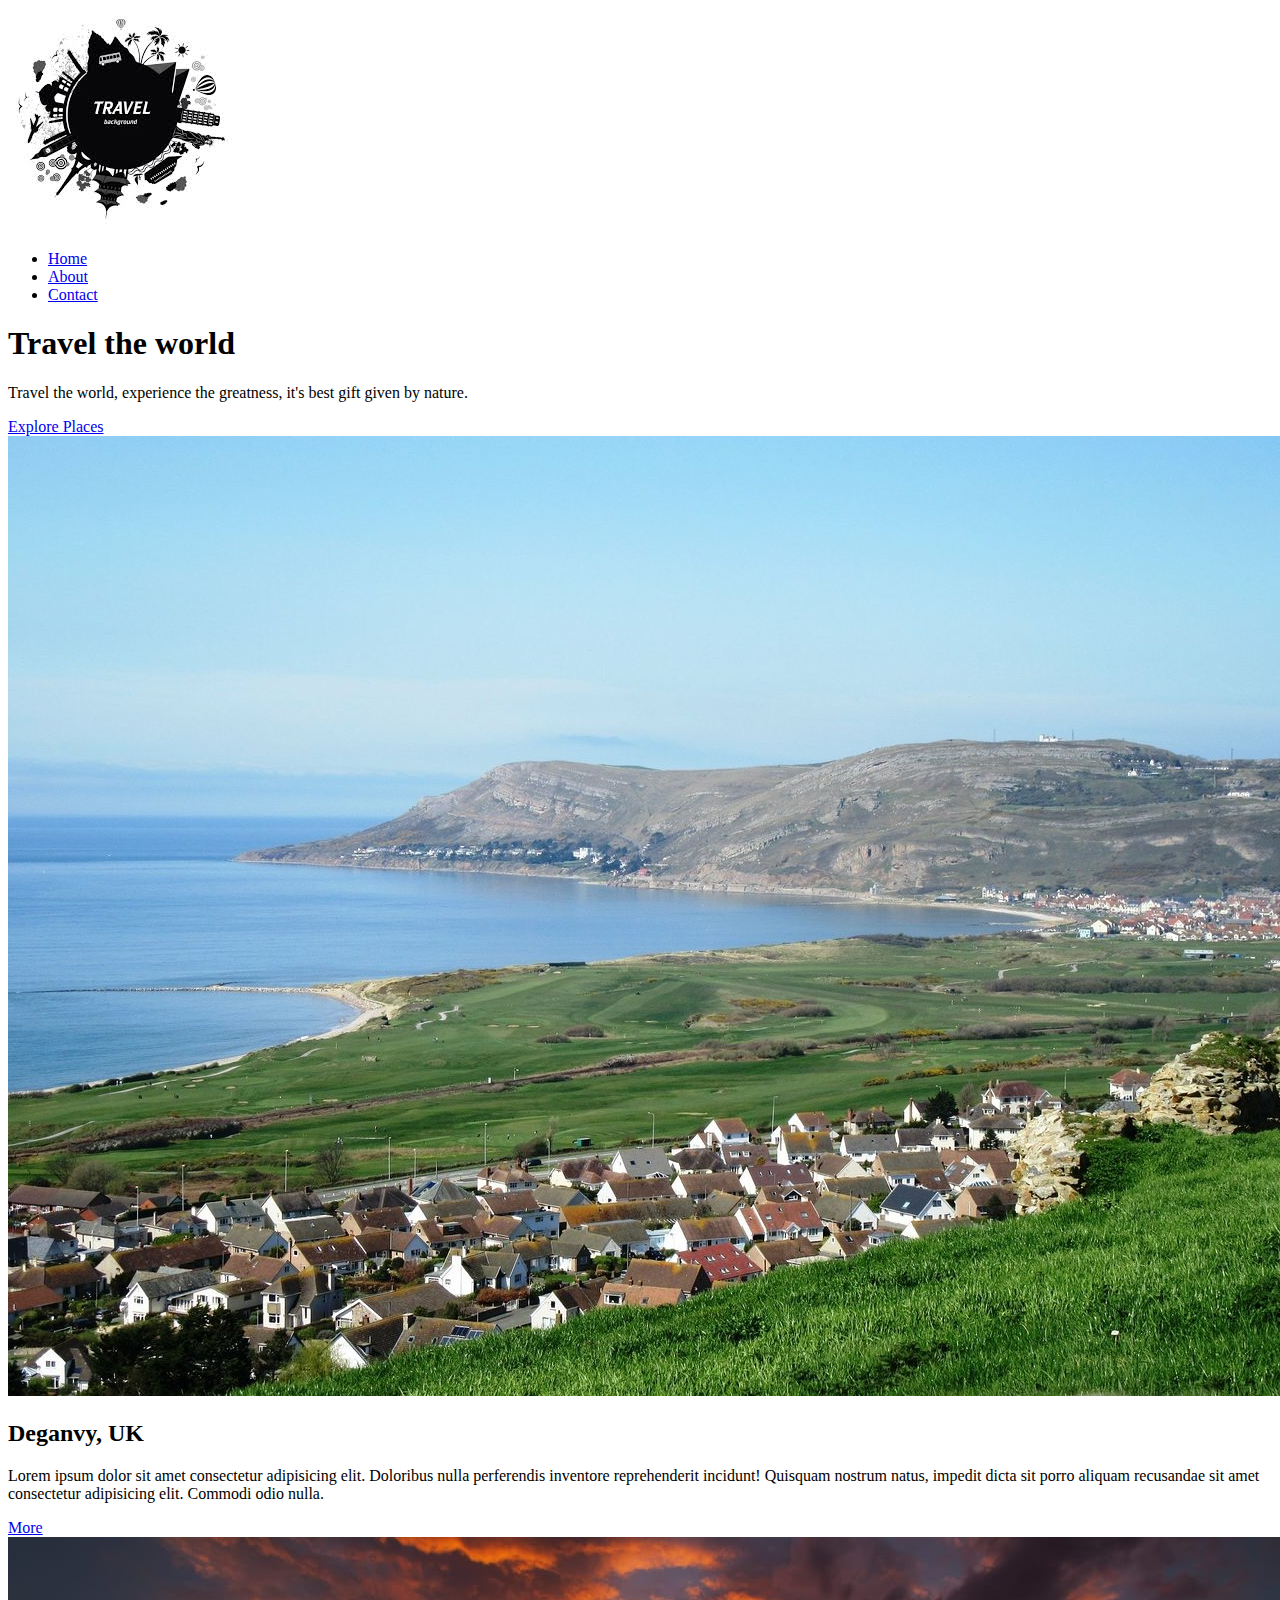
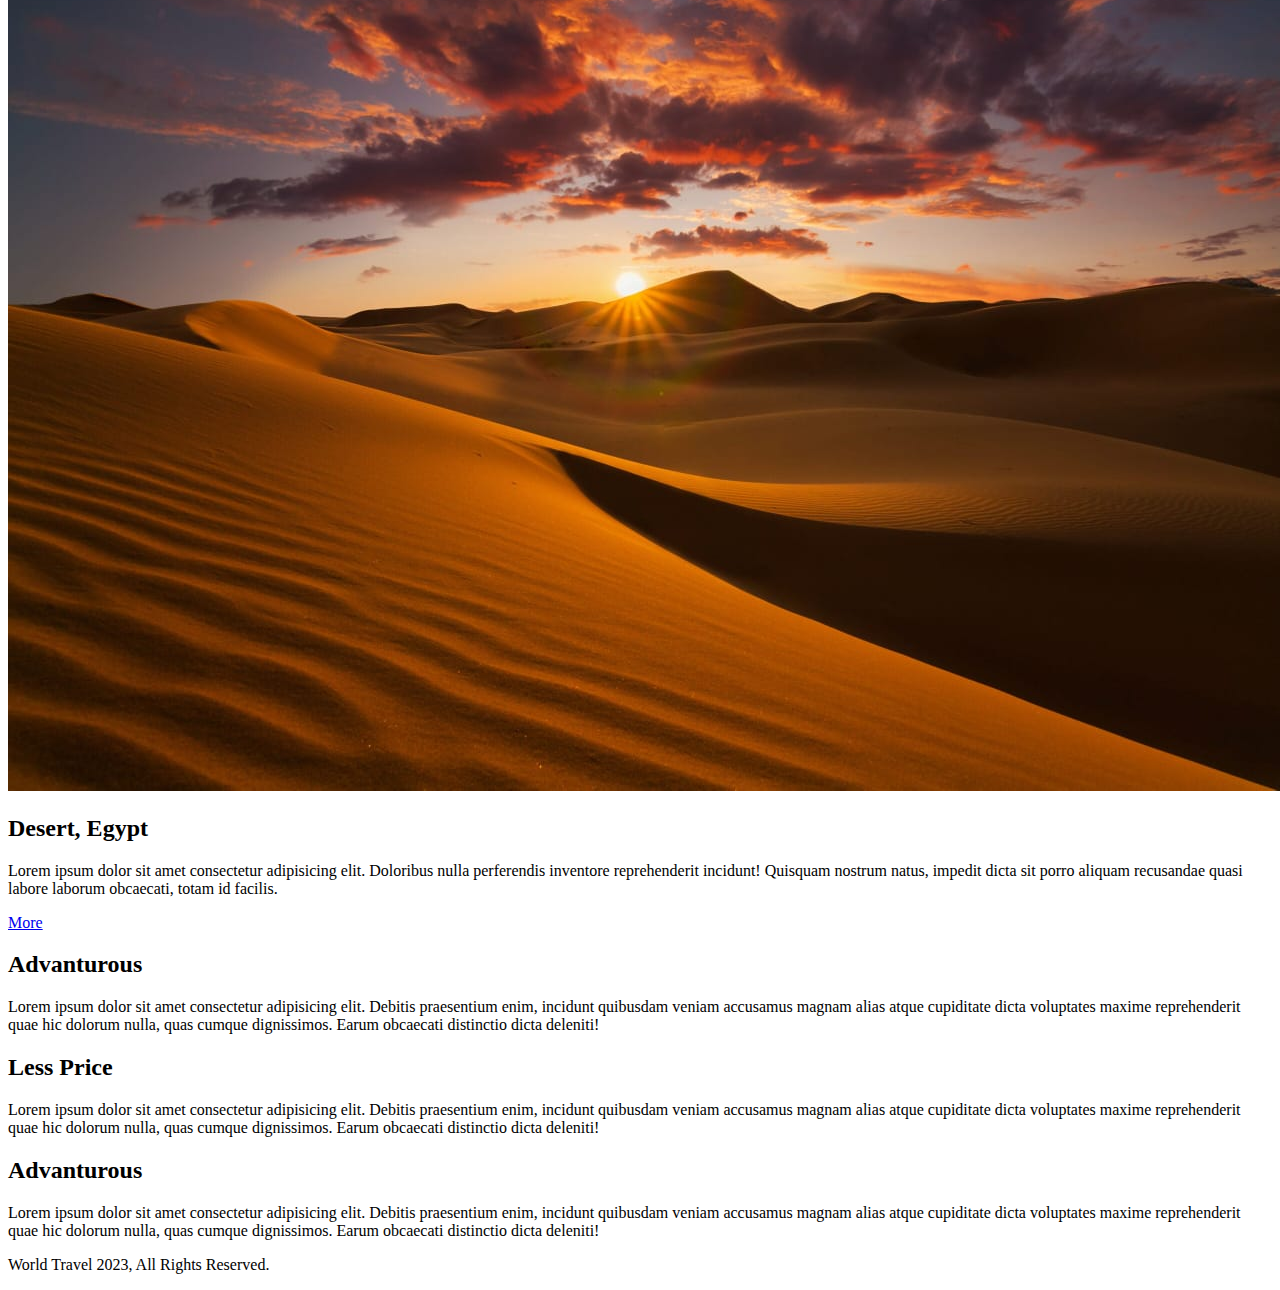
<file: index.html>
<!DOCTYPE html>
<html lang="en">
<head>
    <meta charset="UTF-8">
    <meta name="viewport" content="width=device-width, initial-scale=1.0">
    <title>Travel_website</title>
    <link rel="stylesheet" href="https://cdnjs.cloudflare.com/ajax/libs/font-awesome/6.4.2/css/all.min.css" integrity="sha512-z3gLpd7yknf1YoNbCzqRKc4qyor8gaKU1qmn+CShxbuBusANI9QpRohGBreCFkKxLhei6S9CQXFEbbKuqLg0DA==" crossorigin="anonymous" referrerpolicy="no-referrer" />
    <link rel="stylesheet" href="./css/home.css">
</head>
<body>
    <header class="Header">
        <nav class="nav-bar">
            <div class="container">

                <div class="logo">
                    <img src="./img/logo.jpg">
                </div>
                <div class="nav-item">
                     <ul>
                        <li>
                            <a href='./home.html'>Home</a>
                        </li>
                        <li>
                            <a href="./about.html">About</a>
                        </li>
                        <li>
                            <a href="./contact.html">Contact</a>
                        </li>
                    </ul>
                </div>
            </div>
        </nav>

        <div class="header-content">
            <h1 class="heading text-light">Travel the world</h1>
            <p class= "para text-light">Travel the world, experience the greatness, it's best gift given by nature.</p>
            <a href="#explore-places" class='btn text-red' >Explore Places</a>
        </div>
    </header>

        <section class="show-case" id="explore-places">
            <div class="container">
                <div class="row row1">
                    <img class="img-box" src="./img/showcase1.jpeg" alt="Deganvy, UK">
                    <div class="text-box">
                        <h2 class="lg-heading text-black">Deganvy, UK</h2>
                        <p class="text-grey">Lorem ipsum dolor sit amet consectetur adipisicing elit. Doloribus nulla perferendis inventore reprehenderit incidunt! Quisquam nostrum natus, impedit dicta sit porro aliquam recusandae sit amet consectetur adipisicing elit. Commodi odio nulla.</p>
                        <a href="./about.html" class="text-red sec-button">More</a>
                    </div>

                </div>
                <div class="row row2">
                    <img class="img-box" src="./img/showcase2.jpeg" alt="Desert, Egypt">
                    <div class="text-box">
                        <h2 class="lg-heading text-black">Desert, Egypt</h2>
                        <p class="text-grey">Lorem ipsum dolor sit amet consectetur adipisicing elit. Doloribus nulla perferendis inventore reprehenderit incidunt! Quisquam nostrum natus, impedit dicta sit porro aliquam recusandae quasi labore laborum obcaecati, totam id facilis.</p>
                        <a href="./about.html" class="text-red sec-button">More</a>
                    </div>
                </div>
            </div>
        </section>

        <section class="features">
            <div class="container">
                <div class="box-wrapper">
                    <div class="feature-one">
                        <i class="fa-solid fa-route fa-2x text-red"></i>
                        <h2 class="md-heading">Advanturous</h3>
                        <p>Lorem ipsum dolor sit amet consectetur adipisicing elit. Debitis praesentium enim, incidunt quibusdam veniam accusamus magnam alias atque cupiditate dicta voluptates maxime reprehenderit quae hic dolorum nulla, quas cumque dignissimos. Earum obcaecati distinctio dicta deleniti!</p>
                    </div>
                    <div class="feature-two">
                        <i class="fa-solid fa-strikethrough fa-2x"></i>
                        <h2 class="md-heading">Less Price</h2>
                        <p>Lorem ipsum dolor sit amet consectetur adipisicing elit. Debitis praesentium enim, incidunt quibusdam veniam accusamus magnam alias atque cupiditate dicta voluptates maxime reprehenderit quae hic dolorum nulla, quas cumque dignissimos. Earum obcaecati distinctio dicta deleniti!</p>
                    </div>
                    <div class="feature-three">
                        <i class="fa-solid fa-user-check fa-2x text-red"></i>
                        <h2 class="md-heading">Advanturous</h2>
                        <p>Lorem ipsum dolor sit amet consectetur adipisicing elit. Debitis praesentium enim, incidunt quibusdam veniam accusamus magnam alias atque cupiditate dicta voluptates maxime reprehenderit quae hic dolorum nulla, quas cumque dignissimos. Earum obcaecati distinctio dicta deleniti!</p>
                    </div>
                </div>
           </div>
        </section>
        <footer class="footer text-light">
                <div class="social-media-link">
                    <i class="fa-brands fa-facebook fa-2x"></i>
                    <i class="fa-brands fa-twitter fa-2x"></i>
                    <i class="fa-brands fa-instagram fa-2x"></i>
                </div>
                <p>World Travel 2023, All Rights Reserved.</p>
        </footer>
</body> 
</html>
</file>
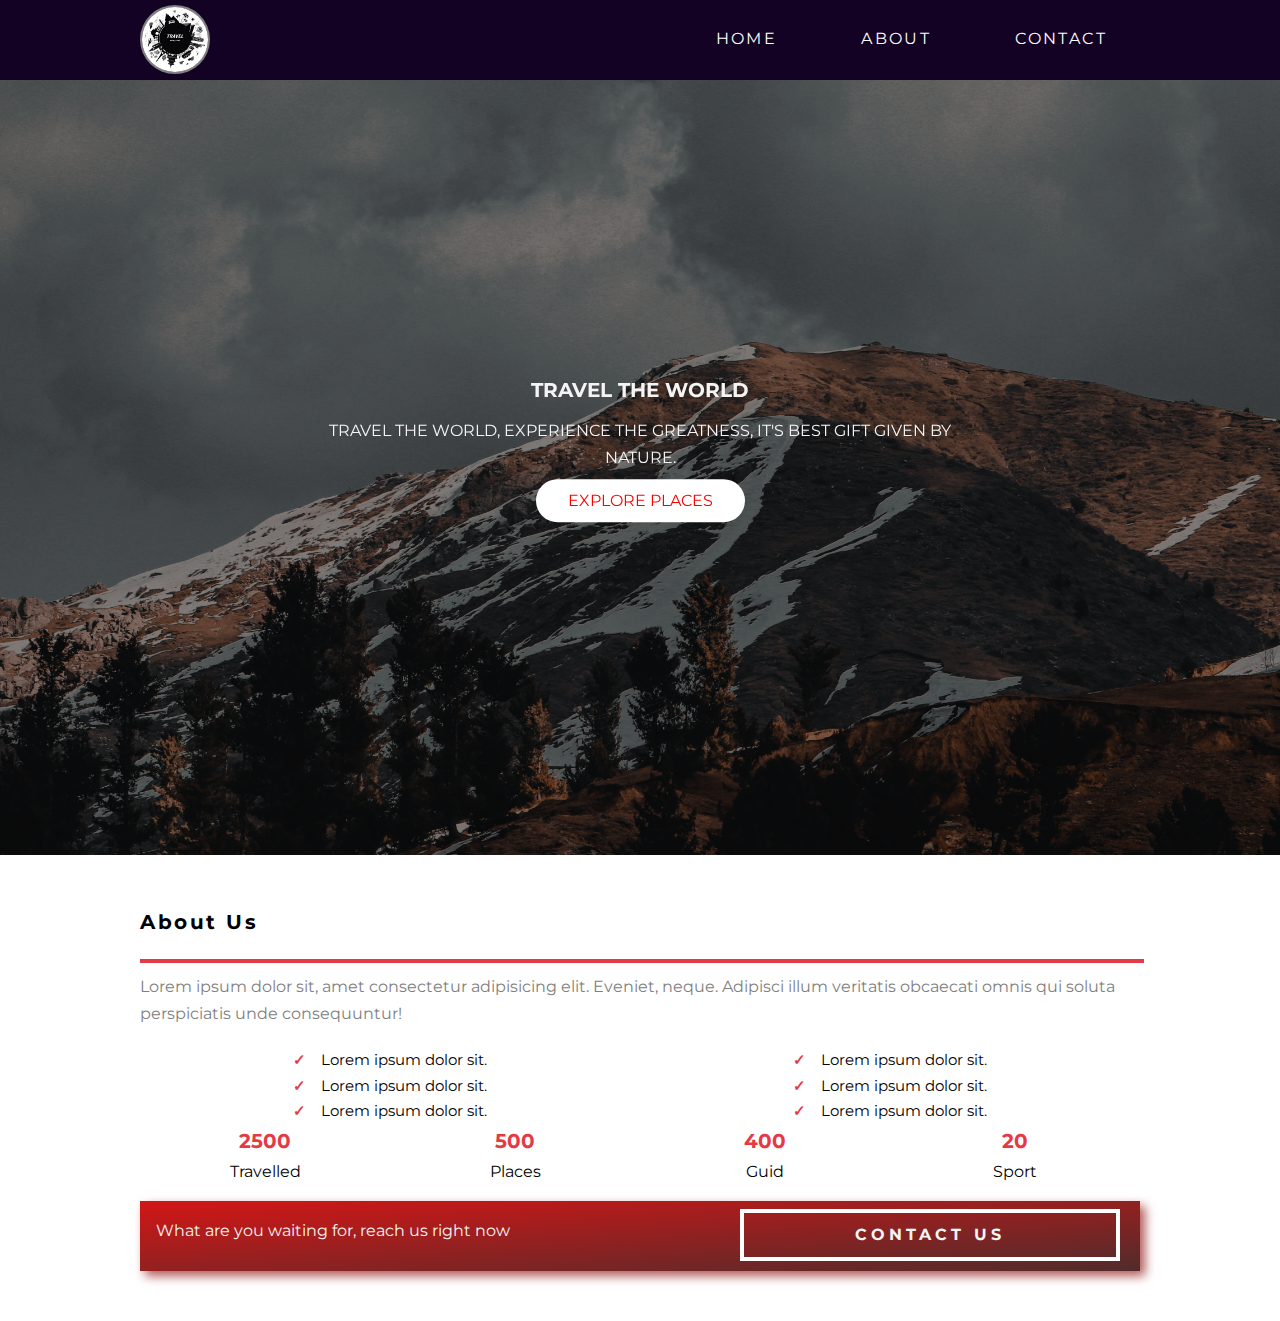
<file: about.html>
<!DOCTYPE html>
<html lang="en">
<head>
    <meta charset="UTF-8">
    <meta name="viewport" content="width=device-width, initial-scale=1.0">
    <link rel="stylesheet" href="./css/about.css ">
    <title>About</title>
</head>
<body>
    <header class="Header">
        <nav class="nav-bar">
            <div class="container">

                <div class="logo">
                    <img src="./img/logo.jpg">
                </div>
                <div class="nav-item">
                     <ul>
                        <li>
                            <a href='./home.html'>Home</a>
                        </li>
                        <li>
                            <a href="./about.html">About</a>
                        </li>
                        <li>
                            <a href="./contact.html">Contact</a>
                        </li>
                    </ul>
                </div>
            </div>
        </nav>

        <div class="header-content">
            <h1 class="heading text-light">Travel the world</h1>
            <p class= "para text-light">Travel the world, experience the greatness, it's best gift given by nature.</p>
            <a href="#explore-places" class='btn text-red' >Explore Places</a>
        </div>
    </header>

    <section class="about">
        <div class="container">
             <h2 class="lg-heading text-black">About Us</h2>
             <p class="text-grey">Lorem ipsum dolor sit, amet consectetur adipisicing elit. Eveniet, neque. Adipisci illum veritatis obcaecati omnis qui soluta perspiciatis unde consequuntur!</p>
            <div class="about-wrapper">
                <div class="left">
                   <ul>
                        <li>Lorem ipsum dolor sit.</li>
                        <li>Lorem ipsum dolor sit.</li>
                        <li>Lorem ipsum dolor sit.</li>
                   </ul>
                </div>
                <div class="right">
                    <ul>
                        <li>Lorem ipsum dolor sit.</li>
                        <li>Lorem ipsum dolor sit.</li>
                        <li>Lorem ipsum dolor sit.</li>
                       </ul>
                </div>
            </div>
            <div class="counts">
                <div class="count-item">
                    <span>2500</span>
                    <p>Travelled</p>
                </div>
                <div class="count-item">
                    <span>500</span>
                    <p>Places</p>
                </div>
                <div class="count-item">
                    <span>400</span>
                    <p>Guid</p>
                </div>
                <div class="count-item">
                    <span>20</span>
                    <p>Sport</p>
                </div>
            </div>

            <div class="banner">
                <div class="banner-left">
                    <p class="banner-para">What are you waiting for, reach us right now</p>
                </div>
                <div class="banner-right">
                   <a href="contact.html" class="banner-btn">Contact Us</a>
                </div>
            </div>

        </div>
    </section>
</body>
</html>
</file>
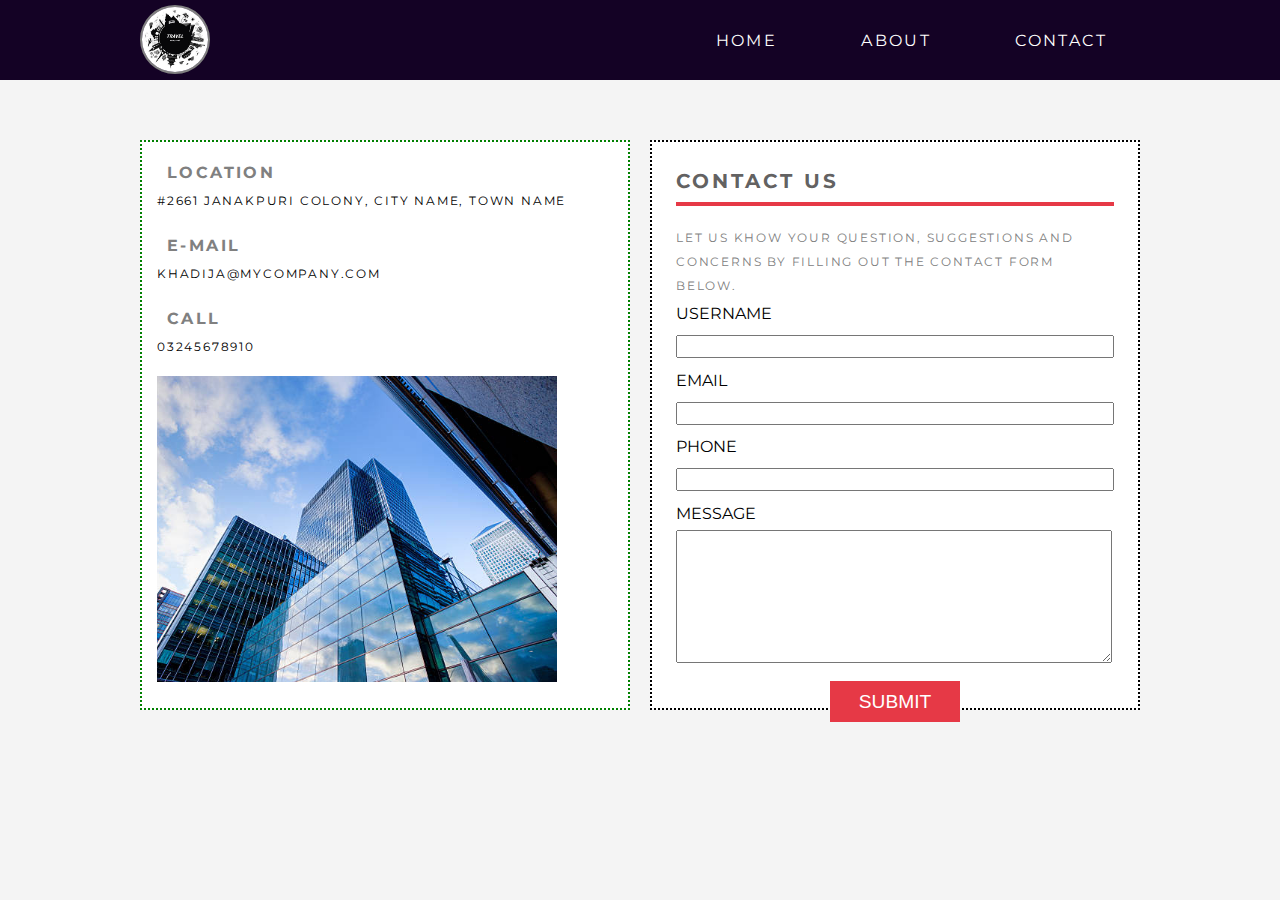
<file: contact.html>
<!DOCTYPE html>
<html lang="en">
<head>
    <meta charset="UTF-8">
    <meta name="viewport" content="width=device-width, initial-scale=1.0">
    <title>Contact</title>
    <link rel="stylesheet" href="https://cdnjs.cloudflare.com/ajax/libs/font-awesome/6.4.2/css/all.min.css" integrity="sha512-z3gLpd7yknf1YoNbCzqRKc4qyor8gaKU1qmn+CShxbuBusANI9QpRohGBreCFkKxLhei6S9CQXFEbbKuqLg0DA==" crossorigin="anonymous" referrerpolicy="no-referrer" />
    <link rel="stylesheet" href="./css/contact.css">
</head>
<body>
    <header class="Header">
        
        <nav class="nav-bar">
            <div class="container">
                <div class="logo">
                    <img src="./img/logo.jpg">
                </div>
                <div class="nav-item">
                     <ul>
                        <li>
                            <a href='./home.html'>Home</a>
                        </li>
                        <li>
                            <a href="./about.html">About</a>
                        </li>
                        <li>
                            <a href="./contact.html">Contact</a>
                        </li>
                    </ul>
                </div>
            </div>
        </nav>

        <section class="contact-form">
            <div class="container">
                <div class="form-wrappper">
                    <div class="company-address">
                        <div class="address-group">
                            <i class="fa-sharp fa-solid fa-location-dot fa-3x text-red" ></i>
                            <h2 class="text-grey md-heading">Location</h2>
                            <p>#2661 Janakpuri Colony, city name, town name</p>
                        </div>
                        <div class="address-group">
                            <i class="fa-regular fa-envelope fa-3x text-red"></i>
                            <h2 class="text-grey md-heading">E-Mail</h2>
                            <p>khadija@mycompany.com</p>
                        </div>
                        <div class="address-group">
                            <i class="fa-solid fa-square-phone fa-3x text-red"></i>
                            <h2 class="text-grey md-heading">Call</h2>
                            <p class="call">03245678910</p>
                        </div>
                        <img src="./img/contact.jpg" alt="">
                    </div>
                    <div class="form">
                        <h1 class="lg-heading text-black">Contact Us</h1>
                        <p class="text-grey">Let us khow your question, suggestions and concerns by filling out the contact form below.</p>
                        <form action="">
                            <div class="form-group">
                                <label for="u-name">UserName</label>
                                <input type="text" name="User-Name" id="u-name" required><br>
                            </div>
                            <div class="form-group">
                                <label for="email">Email</label><br>
                                <input type="text" name="u-email" id="email" required><br>
                            </div>
                            <div class="form-group">
                                <label for="Phone">Phone</label><br>
                                <input type="number" name="User-Phone" id="Phone" required><br>
                            </div>
                            <div class="form-group">
                                <label for="text-box">Message</label><br>
                                <textarea name="message" id="text-box"></textarea><br>
                            </div>
                            <button type="submit" class="form-btn">Submit</button>
                        </form>
                    </div>
                </div>
            </div>
        </section>
    </header>
</body>
</html>
</file>
<file: css/home.css>

</file>
<file: css/about.css>
@import url('https://fonts.googleapis.com/css2?family=Montserrat:wght@100;200;400;500;600;700;900&display=swap');

*{
    margin:0;
    padding:0;
    box-sizing: border-box;
}
html{
    font-size: 62.50%; /*10px ==100%----> (100/16px)*10px ==62.50%==10px*/
}
body{
    font-family: 'Montserrat', sans-serif;
    line-height: 1.7;
}
.Header{
    /* background: url("../img/img2.jpg"); */

    background: linear-gradient(rgba(0,0,0,0.5),rgba(0,0,0,0.5)),url("../img/img2.jpg"); /* for dark back ground*/
    height:95vh;
    background-size: cover;
    background-position: center ;
    background-repeat: no-repeat;
    text-transform: uppercase;
}
.container{
    max-width: 1000px;
    width:90%; /* age km kren ge screen ko tu 90% nyche scroll bar nahi aye ga*/
    margin: 0 auto;
}
body .Header .nav-bar{
    background-color:rgb(20, 2, 37);
    overflow: hidden;
    position:fixed;
    top:0;
    width:100%;
    height: 8rem; /* (8rem*10px==80 px)----> 10 px is root element*/
}
.nav-bar .logo{
    float:left;
}
.nav-bar .logo img{
    width:7rem; 
    border:0.25em solid grey;
    border-radius:50%;
    margin-top:0.5em;
    margin-bottom: 0.5em;
}
.Header .nav-bar .nav-item{
    float: right;
}
.nav-bar::after{
    content:" ";
    display:block;
    clear:both;
}
.Header .nav-bar ul li{
    list-style: none;
    display:inline-block;
    margin: 2.5em;   
    padding-left:1.5em;
}
.nav-bar ul li a{
    color:white;
    text-decoration: none;
    text-transform: uppercase;
    font-size: 1.6rem; /* 1.6*62.50 == 16 px */
    letter-spacing: 0.15em;
    padding: 0.5em;
}

.nav-bar ul li a:hover{
    color:gray;
    border-bottom: 1px solid grey;
}
.text-light{
    color:#f4f4f4
}
 
.Header .heading{
    margin-bottom: 0.5em;
}
.Header .para{
    margin-bottom: 0.5em;
    font-size: 1.6rem;
}
.text-red{
    color:red;
   
}
.btn{
    font-size: 1.6rem;
    display: inline-block;
    padding:0.5em 2em 0.5em 2em;
    border-radius: 2em; /*16px*/
    text-transform: uppercase;
    background-color: #fff;
    text-decoration: none;
}
.btn:hover{
    background-color: #ddd;
}
/* ### center header-content  #### */
.header-content{
    margin-top: 2em;     
    position:absolute;
    top:50%;
    left:50%;
    transform: translate(-50%,-50%);
    text-align: center;
    overflow-wrap: break-word;    
} 
.Header{
    position:relative;
} 

/* #################### about######## */

.about{
    padding:5em;
}
.lg-heading{

    font-size: 2rem;
    letter-spacing:0.25rem;
}
.lg-heading::after{
    content: "";
    display: inline-block;
    border: 2px solid #e63946;
    width:100%;
}
/* ####### about-wrapper styling */
.text-grey{
    color: grey;
}
.about-wrapper{
    margin-top: 2em;
    text-align: center;
}
.about-wrapper .left{
    float:left;
    width:50%;
}
.about-wrapper .right{
    float:right;
    width:50%;
}
.about-wrapper::after{
    content:"";
    display:inline-block;
    clear:both;
}
.about-wrapper ul li{
    list-style: none;
    font-size: 1.5rem;
}
.about-wrapper li::before{
    content:'\2713';  
    color:#e63946;
    font-weight: bold;
    padding-right: 1em;
}
 p{
    font-size: 1.6rem;
} 

/* #### counts#### */
.counts{
    margin-top: 2em;
    /* padding-bottom: 10em; */
}
.count-item span{
    color:#e63946;
    font-size: 2rem;
    font-weight: bold;
}
.count-item{
    float:left;
    width:25%;
    text-align:center;
}
.counts::after{
    content:"";
    display:inline-block;
    clear:both;
}
/* ####### banner styling ###### */
.banner{
    background: linear-gradient(to bottom right, #d31616 0%, #522b2b 100%);
    margin-top:10em;
    height:7em;
    box-shadow: 5px 5px 10px rgb(177, 88, 88);
}
.banner-left{
    float:left;
    width:60%;
}
.banner-right{
    float:right;
    width:40%;
}
.banner::after{
    content: "";
    display: inline-block;
    clear:both;
}
.banner-para{
    color:#f4f4f4;
    padding:1em;
}
.banner-right .banner-btn {
    display: inline-block;
    text-decoration: none;
    padding:0.5em 2.5em;
    margin-top:0.5em;
    text-align: center;
    font-weight: 700;
    font-size:1.6rem;
    text-transform: uppercase;
    letter-spacing:0.25em ;
    color:#f4f4f4;
    border: 0.25em solid white;  /* 2px*/
    width:95%;
    text-decoration-line: none;
}
/* ######## Media Query ############# */
@media (max-width:380px){
    html{
        font-size: 50%;
    }
    body .Header .nav-bar{
        width:100%;
        height: 26rem; /* (8rem*10px==80 px)----> 10 px is root element*/
    }
    .nav-bar .logo{
        float:none;
    }
    .Header .nav-bar .nav-item{
        float:none;
    }
    .header-content{
        padding-top: 10em;
    }
    .Header .nav-bar ul li{
        display:block;
        padding-left:0em;
        margin:2em;
        text-align: center;
    }

    .about-wrapper{
        margin-bottom: 10em;
    }
    .about-wrapper .left{
        float:left;
        width:40%;
    }
    .about-wrapper .right{
        float:right;
        width:40%;
    }
    .about-wrapper li::before{
        content:'\2713';  
        color:#e63946;
        font-weight: bold;
        padding-right: 0.5em;
    }
    .banner{
        height:11em;
    }
    .banner-left{
        float:none;
        width:100%;
    }
    .banner-right{
        float:none;
        width:70%;
    }
    .banner-para{
        text-align: center;
        padding:0.15em;
    }
    .banner-right .banner-btn {
        margin:0 3.5em;
        padding:0;
    }
}

@media (max-width:500px)and (min-width:381px){
    html{
        font-size: 50%;
    }
    body .Header .nav-bar{
        width:100%;
        height: 26rem; /* (8rem*10px==80 px)----> 10 px is root element*/
    }
    .nav-bar .logo{
        float:none;
    }
    .Header .nav-bar .nav-item{
        float:none;
    }
    .header-content{
        padding-top: 10em;
    }
    .Header .nav-bar ul li{
        display:block;
        padding-left:0em;
        margin:2em;
        text-align: center;
    }
    .about-wrapper li::before{
        padding-right: 0.15em;
    }
    .banner{
        height:11em;
    }
    .banner-left{
        float:none;
        width:100%;
    }
    .banner-right{
        float:none;
        width:70%;
    }
    .banner-para{
        text-align: center;
    }
    .banner-right .banner-btn {
        margin:0 5em;
    }
}
@media (min-width:501px) and (max-width:780px){
    html{
        font-size: 50%;
    }
}
@media(orientation: landscape) and(max-height:500px){
    .Header{
        height:90vmax;
    }
}
</file>
<file: css/contact.css>
@import url('https://fonts.googleapis.com/css2?family=Montserrat:wght@100;200;400;500;600;700;900&display=swap');

*{
    margin:0;
    padding:0;
    box-sizing: border-box;
}
html{
    font-size: 62.50%; /*10px ==100%----> (100/16px)*10px ==62.50%==10px*/
}
body{
    font-family: 'Montserrat', sans-serif;
    line-height: 2;
    background: #f4f4f4;
}
.Header{
    /* background: #f4f4f4; */
    height:95vh;
    background-size: cover;
    background-position: center ;
    background-repeat: no-repeat;
    text-transform: uppercase;
}
.container{
    max-width: 1000px;
    width:90%; /* age km kren ge screen ko tu 90% nyche scroll bar nahi aye ga*/
    margin: 0 auto;
}
body .Header .nav-bar{
    background-color:rgb(20, 2, 37);
    overflow: hidden;
    position:fixed;
    top:0;
    width:100%;
    height: 8rem; /* (8rem*10px==80 px)----> 10 px is root element*/
}
.nav-bar .logo{
    float:left;
}
.nav-bar .logo img{
    width:7rem; 
    border:0.25em solid grey;
    border-radius:50%;
    margin-top:0.5em;
    margin-bottom: 0.5em;
}
.Header .nav-bar .nav-item{
    float: right;
}
.nav-bar::after{
    content:" ";
    display:block;
    clear:both;
}
.Header .nav-bar ul li{
    list-style: none;
    display:inline-block;
    margin: 2.5em;   
    padding-left:1.5em;
}
.nav-bar ul li a{
    color:white;
    text-decoration: none;
    text-transform: uppercase;
    font-size: 1.6rem; /* 1.6*62.50 == 16 px */
    letter-spacing: 0.15em;
    padding: 0.5em;
}
.nav-bar ul li a:hover{
    color:gray;
    border-bottom: 1px solid grey;
}

/* #### contact page styling ##### */
.contact-form{
    padding:14em 0em;
}
.form-wrappper .company-address{
    float:left;
    width:49%;
    background: #fff;
    height:570px;
    border:2px dotted green;
    padding:1.5em
}
.form-wrappper .form{
    float:right;
    width:49%;
    background: #fff;
    height:570px;
    font-size: 1.6rem;
    border:2px dotted black;
    padding:1.5em;
}
.contact-form .container .form-wrapper::after{
    content: "";
    display: inline-block;
    clear:both;
}
.text-grey{
    color:grey;
}
.text-red{
    color:#e63946;
}
.text-black{
    color:rgba(48, 46, 46, 0.76);
}
.md-heading{
 font-size:1.6rem;
}
p{
    font-size: 1.2rem;
} 
.form-wrappper .company-address i{
    display:inline;
    margin-right: 1em;
}
.form-wrappper .company-address h2{
    display:inline;
    text-transform: uppercase;
}
.company-address .address-group{
    margin-bottom: 1.7em;
}
.form-wrappper .company-address img{
    max-width:95%;
    width:40rem;
    height:57%;
    object-fit: cover;
    object-position: right;
}
p,h2,h1{
   letter-spacing: 0.15em; 
}

/* #### form styling  ############*/
.lg-heading{
    font-size: 2.0rem;
    line-height: 1.5;
}
.form h1::after{
    content: "";
    display:inline-block;
    border-top: solid 4px #e63946;
    height:2px;
    margin-bottom:0.5em;
    width:100%;
}
.form-wrappper .form input{
    width:100%;
    padding: 0.15em;
    margin-bottom: 0.5em;
}
.form-wrappper .form textarea{
    width:99.5%;
    height:10em;
    margin-bottom: 0.5em;
}
.form-btn{
    display: block;
    margin: 0 auto;
    padding: 0.5em 1.5em;
    font-size: 1.2em;
    text-transform: uppercase;
    background: #e63946;
    color: #fff;
    outline: none;
    border: none;
    cursor: pointer;
}
/* ######## Media Query ############# */
@media (max-width:769px){
    html{
        font-size: 50%;
    }
    body .Header .nav-bar{
        width:100%;
        height: 26rem; /* (8rem*10px==80 px)----> 10 px is root element*/
    }
    .nav-bar .logo{
        float:none;
    }
    .Header .nav-bar .nav-item{
        float:none;
    }
    .header-content{
        padding-top: 10em;
    }
    .Header .nav-bar ul li{
        display:block;
        padding-left:0em;
        margin: 2em; 
        text-align: center;
    }
    .contact-form{
        margin-top: 18em;
    }
    .form-wrappper .company-address{
        float:none;
        width:100%;
        height:auto;
        margin-bottom: 5rem;
        padding:2em;
    }
    .form-wrappper .form{
        float:none;
        width:100%;
        height:auto;
        padding:2em;
    }
    .form-wrappper .company-address img{
        width:98%;
    }
}

@media(max-width:1000px) and (min-width:780px){
    .form-wrappper .form textarea{
        margin-bottom: 0em;
    }
    .form-btn{
        display: block;
        margin: 0 auto;
        padding: 0.25em 1.5em;
    }
}
@media (max-width:810px) and (min-width:790px){
    .form-wrappper .company-address{
        height:600px;
    }
    .form-wrappper .form{
      height:600px;
    }
    .form-wrappper .company-address img{
        height:54%;
    }
}
</file>
